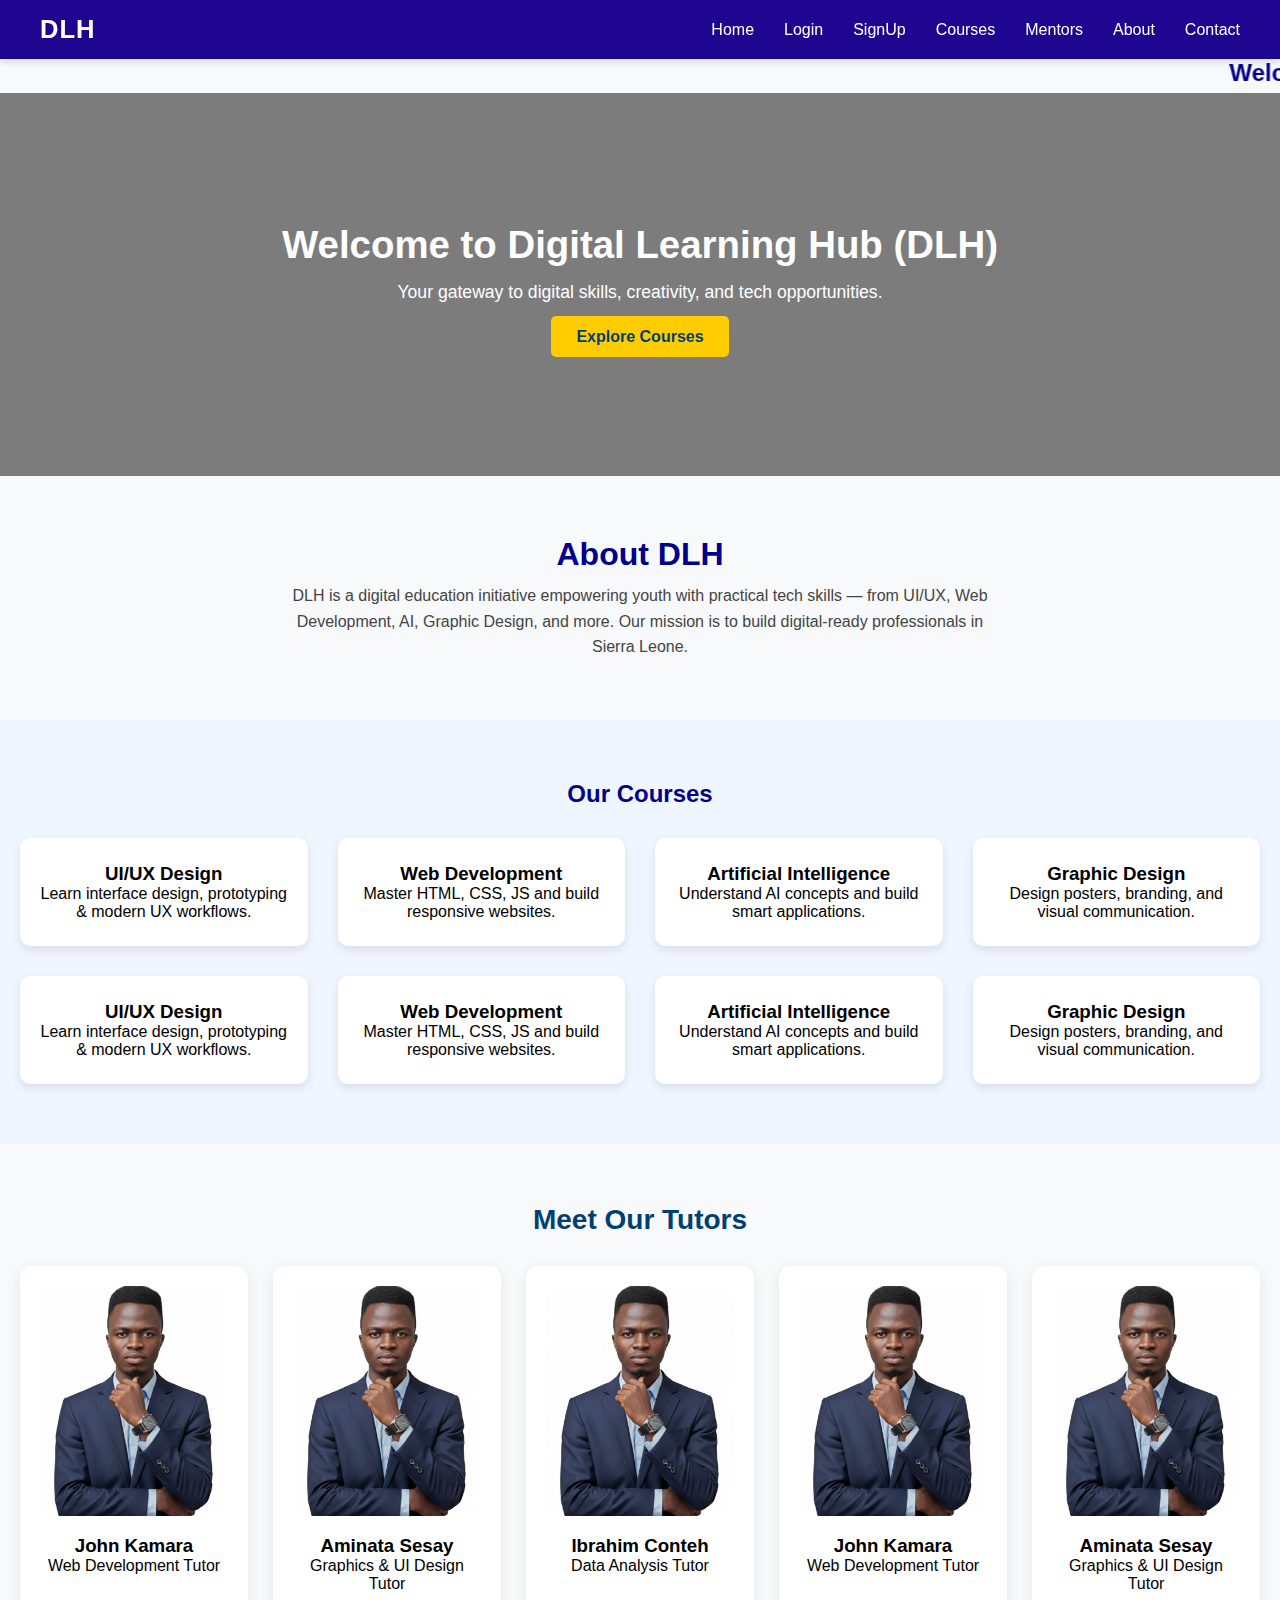
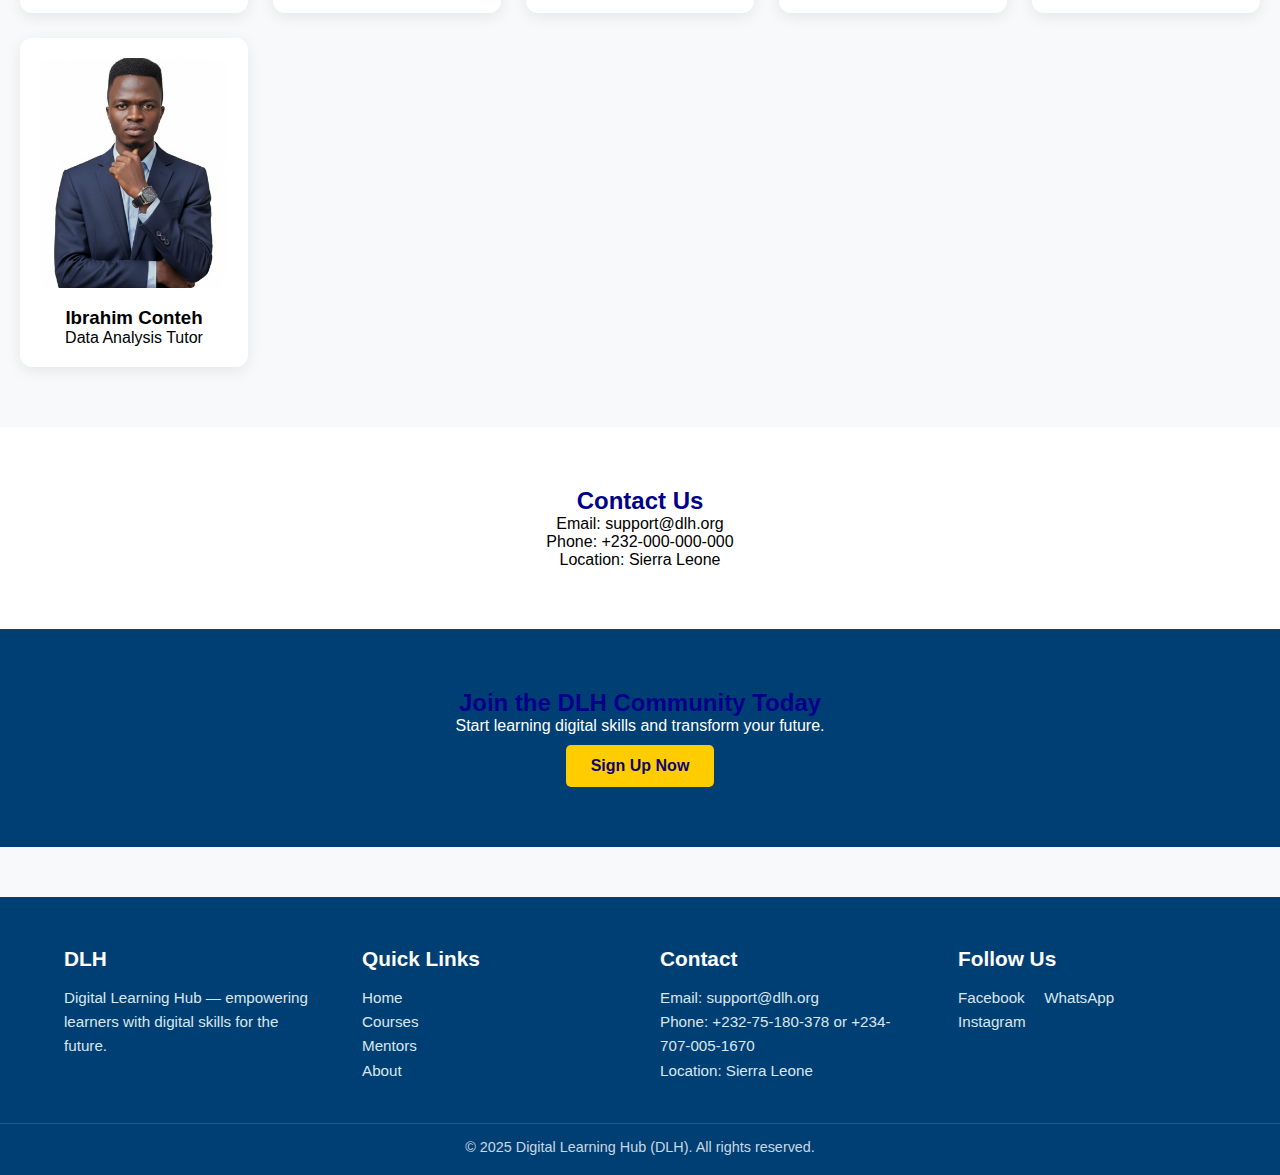
<file: DLH.HTML>
<!DOCTYPE html>
<html lang="en">
<head>
  <meta charset="UTF-8">
  <meta name="viewport" content="width=device-width, initial-scale=1.0">
  <title>DIGITAL LEARNING HUB</title>
  <link rel="stylesheet" href="Dlh.css">
</head>
<body>

  <nav class="navbar">
    <div class="logo">DLH </div>
    <ul class="nav-links">


    <li><a href="#">Home</a></li>
      <li><a href="#">Login</a></li>  
      <li><a href="Dlhcreate.html">SignUp</a></li>
      <li><a href="#">Courses</a></li>
      <li><a href="#">Mentors</a></li>
      <li><a href="#">About</a></li>
      <li><a href="#">Contact</a></li>
    </ul>
    <div class="menu-toggle" id="menu-toggle">
      <div class="bar"></div>
      <div class="bar"></div>
      <div class="bar"></div>
    </div>
  </nav>
  <h2><marquee> Welcome to Digital Learning Hub. &nbsp; Empowering learners with digital skills for the future</marquee></h2>


<!-- HERO SECTION -->
<section class="hero">
  <div class="hero-content">
    <h1>Welcome to Digital Learning Hub (DLH)</h1>
    <p>Your gateway to digital skills, creativity, and tech opportunities.</p>
    <a href="#" class="hero-btn">Explore Courses</a>
  </div>
</section>

<!-- ABOUT SECTION -->
<section class="about" id="about">
  <h2>About DLH</h2>
  <p>
    DLH is a digital education initiative empowering youth with practical tech skills —
    from UI/UX, Web Development, AI, Graphic Design, and more. Our mission is to build
    digital-ready professionals in Sierra Leone.
  </p>
</section>

<!-- COURSES SECTION -->
<section class="courses" id="courses">
  <h2>Our Courses</h2>

  <div class="course-grid">
    <div class="course-card">
      <h3>UI/UX Design</h3>
      <p>Learn interface design, prototyping & modern UX workflows.</p>
    </div>

    <div class="course-card">
      <h3>Web Development</h3>
      <p>Master HTML, CSS, JS and build responsive websites.</p>
    </div>

    <div class="course-card">
      <h3>Artificial Intelligence</h3>
      <p>Understand AI concepts and build smart applications.</p>
    </div>

    <div class="course-card">
      <h3>Graphic Design</h3>
      <p>Design posters, branding, and visual communication.</p>
    </div>
  </div>


   <div class="course-grid">
    <div class="course-card">
      <h3>UI/UX Design</h3>
      <p>Learn interface design, prototyping & modern UX workflows.</p>
    </div>

    <div class="course-card">
      <h3>Web Development</h3>
      <p>Master HTML, CSS, JS and build responsive websites.</p>
    </div>

    <div class="course-card">
      <h3>Artificial Intelligence</h3>
      <p>Understand AI concepts and build smart applications.</p>
    </div>

    <div class="course-card">
      <h3>Graphic Design</h3>
      <p>Design posters, branding, and visual communication.</p>
    </div>
  </div>



</section>

<!-- TUTORS SECTION -->

<section class="tutors">
  <h2>Meet Our Tutors</h2>

  <div class="tutor-grid">

    <div class="tutor-card">
      <img src="image.jpg.jpg" alt="Tutor Image">
      <h3>John Kamara</h3>
      <p>Web Development Tutor</p>
    </div>

    <div class="tutor-card">
      <img src="image.jpg.jpg" alt="Tutor Image">
      <h3>Aminata Sesay</h3>
      <p>Graphics & UI Design Tutor</p>
    </div>

    <div class="tutor-card">
      <img src="image.jpg.jpg" alt="Tutor Image">
      <h3>Ibrahim Conteh</h3>
      <p>Data Analysis Tutor</p>
    </div>

<div class="tutor-card">
      <img src="image.jpg.jpg" alt="Tutor Image">
      <h3>John Kamara</h3>
      <p>Web Development Tutor</p>
    </div>

    <div class="tutor-card">
      <img src="image.jpg.jpg" alt="Tutor Image">
      <h3>Aminata Sesay</h3>
      <p>Graphics & UI Design Tutor</p>
    </div>

    <div class="tutor-card">
      <img src="image.jpg.jpg" alt="Tutor Image">
      <h3>Ibrahim Conteh</h3>
      <p>Data Analysis Tutor</p>
    </div>


  </div>

</section>

<!-- CONTACT SECTION -->
<section class="contact" id="contact">
  <h2>Contact Us</h2>
  <p>Email: support@dlh.org</p>
  <p>Phone: +232-000-000-000</p>
  <p>Location: Sierra Leone</p>
</section>

<!-- CTA SECTION -->
<section class="cta">
  <h2>Join the DLH Community Today</h2>
  <p>Start learning digital skills and transform your future.</p>
  <a href="#" class="cta-btn">Sign Up Now</a>
</section>











<footer class="footer">
  <div class="footer-container">

    <div class="footer-section">
      <h3>DLH</h3>
      <p>Digital Learning Hub — empowering learners with digital skills for the future.</p>
    </div>

    <div class="footer-section">
      <h3>Quick Links</h3>
      <ul>
        <li><a href="#">Home</a></li>
        <li><a href="#">Courses</a></li>
        <li><a href="#">Mentors</a></li>
        <li><a href="#">About</a></li>
      </ul>
    </div>

    <div class="footer-section">
      <h3>Contact</h3>
      <p>Email: support@dlh.org</p>
      <p>Phone: +232-75-180-378 or +234-707-005-1670</p>
      <p>Location: Sierra Leone</p>
    </div>

    <div class="footer-section">
      <h3>Follow Us</h3>
      <div class="social-links">
        <a href="#">Facebook</a>
        <a href="#">WhatsApp</a>
        <a href="#">Instagram</a>
      </div>
    </div>

  </div>

  <div class="footer-bottom">
    <p>© 2025 Digital Learning Hub (DLH). All rights reserved.</p>
  </div>
</footer>




  <script src="Dlh.js"></script>




</body>
</html>
</file>
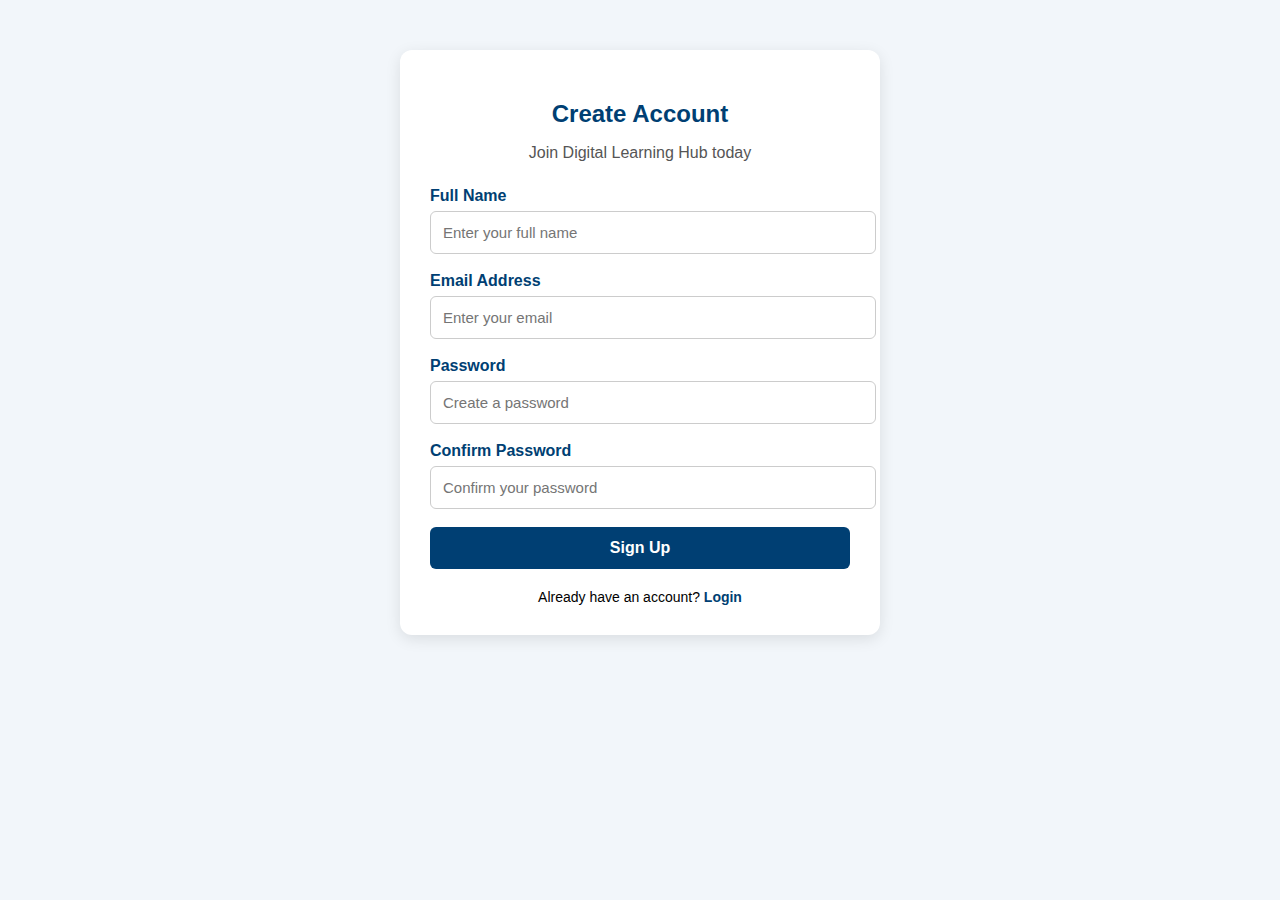
<file: Dlhcreate.html>
<!DOCTYPE html>
<html lang="en">
<head>
  <meta charset="UTF-8" />
  <meta name="viewport" content="width=device-width, initial-scale=1.0" />
  <title>Sign Up | DLH</title>
    
<link rel="stylesheet" href="Dlhcreate.css"

</head>
<body>

  <div class="container">
    <h2>Create Account</h2>
    <p>Join Digital Learning Hub today</p>

    <form>
      <label for="fullname">Full Name</label>
      <input type="text" id="fullname" placeholder="Enter your full name" required>

      <label for="email">Email Address</label>
      <input type="email" id="email" placeholder="Enter your email" required>

      <label for="password">Password</label>
      <input type="password" id="password" placeholder="Create a password" required>

      <label for="confirm">Confirm Password</label>
      <input type="password" id="confirm" placeholder="Confirm your password" required>

      <button type="submit" class="btn-signup">Sign Up</button>
    </form>

    <div class="login-link">
      Already have an account? <a href="login.html">Login</a>
    </div>
  </div>

</body>
</html>
</file>
<file: Dlhcreate.css>
body {
      margin: 0;
      font-family: Arial, sans-serif;
      background: #f2f6fa;
    }

    .container {
      width: 100%;
      max-width: 420px;
      margin: 50px auto;
      background: white;
      padding: 30px;
      border-radius: 12px;
      box-shadow: 0 4px 15px rgba(0,0,0,0.1);
    }

    h2 {
      text-align: center;
      color: #003f73;
      margin-bottom: 10px;
    }

    p {
      text-align: center;
      color: #555;
      margin-bottom: 25px;
    }

    label {
      font-weight: bold;
      color: #003f73;
      display: block;
      margin-bottom: 6px;
    }

    input {
      width: 100%;
      padding: 12px;
      margin-bottom: 18px;
      border: 1px solid #ccc;
      border-radius: 6px;
      font-size: 15px;
    }

    input:focus {
      border-color: #003f73;
      outline: none;
    }

    .btn-signup {
      width: 100%;
      background-color: #003f73;
      color: white;
      padding: 12px;
      border: none;
      border-radius: 6px;
      font-size: 16px;
      font-weight: bold;
      cursor: pointer;
      transition: 0.3s;
    }

    .btn-signup:hover {
      background-color: #005a9c;
    }

    .login-link {
      margin-top: 20px;
      text-align: center;
      font-size: 14px;
    }

    .login-link a {
      color: #003f73;
      font-weight: bold;
      text-decoration: none;
    }

    .login-link a:hover {
      text-decoration: underline;
    }

    @media (max-width: 480px) {
      .container {
        margin: 20px;
        padding: 20px;
      }
    }
</file>
<file: Dlh.css>
/* Reset and Base */
* {
  margin: 0;
  padding: 0;
  box-sizing: border-box;
  font-family: 'Poppins', sans-serif;
}

body {
  background-color: #f8f9fb;
}

/* Navbar Styling */
.navbar {
  background-color: #1f0690; /* DLH Blue */
  color: white;
  display: flex;
  justify-content: space-between;
  align-items: center;
  padding: 15px 40px;
  box-shadow: 0 4px 6px rgba(0,0,0,0.1);
  position: relative;
  z-index: 1000;
}

/* Logo */
.logo {
  font-size: 1.6rem;
  font-weight: 600;
  letter-spacing: 1px;
}

/* Navigation Links */
.nav-links {
  list-style: none;
  display: flex;
  gap: 30px;
}

.nav-links li a {
  text-decoration: none;
  color: white;
  font-weight: 500;
  transition: color 0.3s;
}

.nav-links li a:hover {
  color: #ffcc00; /* Gold accent */
}

/* Hamburger Menu (Hidden on Desktop) */
.menu-toggle {
  display: none;
  flex-direction: column;
  cursor: pointer;
}

.bar {
  height: 3px;
  width: 25px;
  background-color: white;
  margin: 4px 0;
  transition: 0.3s;
}

/* Responsive Styles */
@media (max-width: 768px) {
  .nav-links {
    position: absolute;
    top: 65px;
    right: 0;
    width: 100%;
    background-color: #1f00cc;
    flex-direction: column;
    align-items: center;
    display: none;
    padding: 20px 0;
  }

  .nav-links.active {
    display: flex;
  }

  .menu-toggle {
    display: flex;
  }
}

/* Animation for Toggle */
.menu-toggle.active .bar:nth-child(1) {
  transform: rotate(45deg) translate(5px, 5px);
}

.menu-toggle.active .bar:nth-child(2) {
  opacity: 0;
}

.menu-toggle.active .bar:nth-child(3) {
  transform: rotate(-45deg) translate(5px, -5px);
}
h2 {
    color: darkblue;
}


/* HERO */
.hero {
  background: linear-gradient(rgba(0,0,0,0.5), rgba(0,0,0,0.5)),
              url('https://images.unsplash.com/photo-1521791136060-6d8cfc93fe4f');
  background-size: cover;
  background-position: center;
  padding: 130px 20px;
  text-align: center;
  color: white;
}

.hero-content h1 {
  font-size: 2.4rem;
  margin-bottom: 15px;
}

.hero-content p {
  font-size: 1.1rem;
  margin-bottom: 25px;
}

.hero-btn {
  background-color: #ffcc00;
  padding: 12px 25px;
  color: #003f73;
  border-radius: 5px;
  font-weight: bold;
  text-decoration: none;
  transition: 0.3s;
}

.hero-btn:hover {
  background-color: white;
}

/* ABOUT */
.about {
  padding: 60px 20px;
  text-align: center;
}

.about h2 {
  font-size: 2rem;
  margin-bottom: 10px;
}

.about p {
  max-width: 700px;
  margin: auto;
  line-height: 1.6;
  color: #444;
}

/* COURSES */
.courses {
  padding: 60px 20px;
  background-color: #f0f6ff;
  text-align: center;
}

.course-grid {
  display: grid;
  grid-template-columns: repeat(auto-fit, minmax(220px, 1fr));
  gap: 30px;
  margin-top: 30px;
}

.course-card {
  background: white;
  padding: 25px 20px;
  border-radius: 10px;
  box-shadow: 0 4px 10px rgba(0,0,0,0.1);
  transition: 0.3s;
}

.course-card:hover {
  transform: translateY(-5px);
}

.courses {
  padding: 60px 20px;
  background-color: #f0f6ff;
  text-align: center;
}

.course-grid {
  display: grid;
  grid-template-columns: repeat(auto-fit, minmax(220px, 1fr));
  gap: 30px;
  margin-top: 30px;
}

.course-card {
  background: white;
  padding: 25px 20px;
  border-radius: 10px;
  box-shadow: 0 4px 10px rgba(0,0,0,0.1);
  transition: 0.3s;
}

.course-card:hover {
  transform: translateY(-5px);
}


.tutors {
  padding: 60px 20px;
  text-align: center;
}

.tutors h2 {
  font-size: 28px;
  color: #003f73;
  margin-bottom: 30px;
}

.tutor-grid {
  display: grid;
  grid-template-columns: repeat(auto-fit, minmax(220px, 1fr));
  gap: 25px;
}

.tutor-card {
  background: white;
  padding: 20px;
  border-radius: 12px;
  box-shadow: 0 4px 15px rgba(0,0,0,0.08);
  transition: 0.3s;
}

.tutor-card:hover {
  transform: translateY(-6px);
}

.tutor-card img {
  width: 100%;
  height: 230px;
  object-fit: cover;
  border-radius: 10px;
  margin-bottom: 15px;
}


/* CONTACT */
.contact {
  padding: 60px 20px;
  text-align: center;
  background-color: white;
}

/* CTA */
.cta {
  padding: 60px 20px;
  text-align: center;
  background-color: #003f73;
  color: white;
}

.cta-btn {
  background-color: #ffcc00;
  padding: 12px 25px;
  color: #0f0475;
  border-radius: 5px;
  font-weight: bold;
  text-decoration: none;
  display: inline-block;
  margin-top: 10px;
}

@media (max-width: 768px) {
  .hero-content h1 {
    font-size: 1.8rem;
  }

  .hero-btn {
    padding: 10px 20px;
  }

  .course-grid,
  .tutor-grid {
    grid-template-columns: 1fr;
  }
}







/* Footer Styling */
.footer {
  background-color: #003f73; /* Darker DLH blue */
  color: white;
  padding: 50px 0 20px;
  margin-top: 50px;
}

.footer-container {
  width: 90%;
  max-width: 1200px;
  margin: auto;
  display: grid;
  grid-template-columns: repeat(auto-fit, minmax(220px, 1fr));
  gap: 40px;
}

.footer-section h3 {
  margin-bottom: 15px;
  font-size: 1.3rem;
}

.footer-section p,
.footer-section ul li,
.footer-section a {
  font-size: 0.95rem;
  line-height: 1.6;
  color: #d9e6f0;
}

.footer-section ul {
  list-style: none;
}

.footer-section ul li a {
  color: #d9e6f0;
  text-decoration: none;
  transition: color 0.3s;
}

.footer-section ul li a:hover {
  color: #ffcc00; /* Gold hover */
}

.social-links a {
  display: inline-block;
  margin-right: 15px;
  color: #d9e6f0;
  text-decoration: none;
  transition: color 0.3s;
}

.social-links a:hover {
  color: #ffcc00;
}

.footer-bottom {
  text-align: center;
  margin-top: 40px;
  padding-top: 15px;
  border-top: 1px solid #1e5c8a;
  font-size: 0.9rem;
  color: #c9d8e4;
}
</file>
